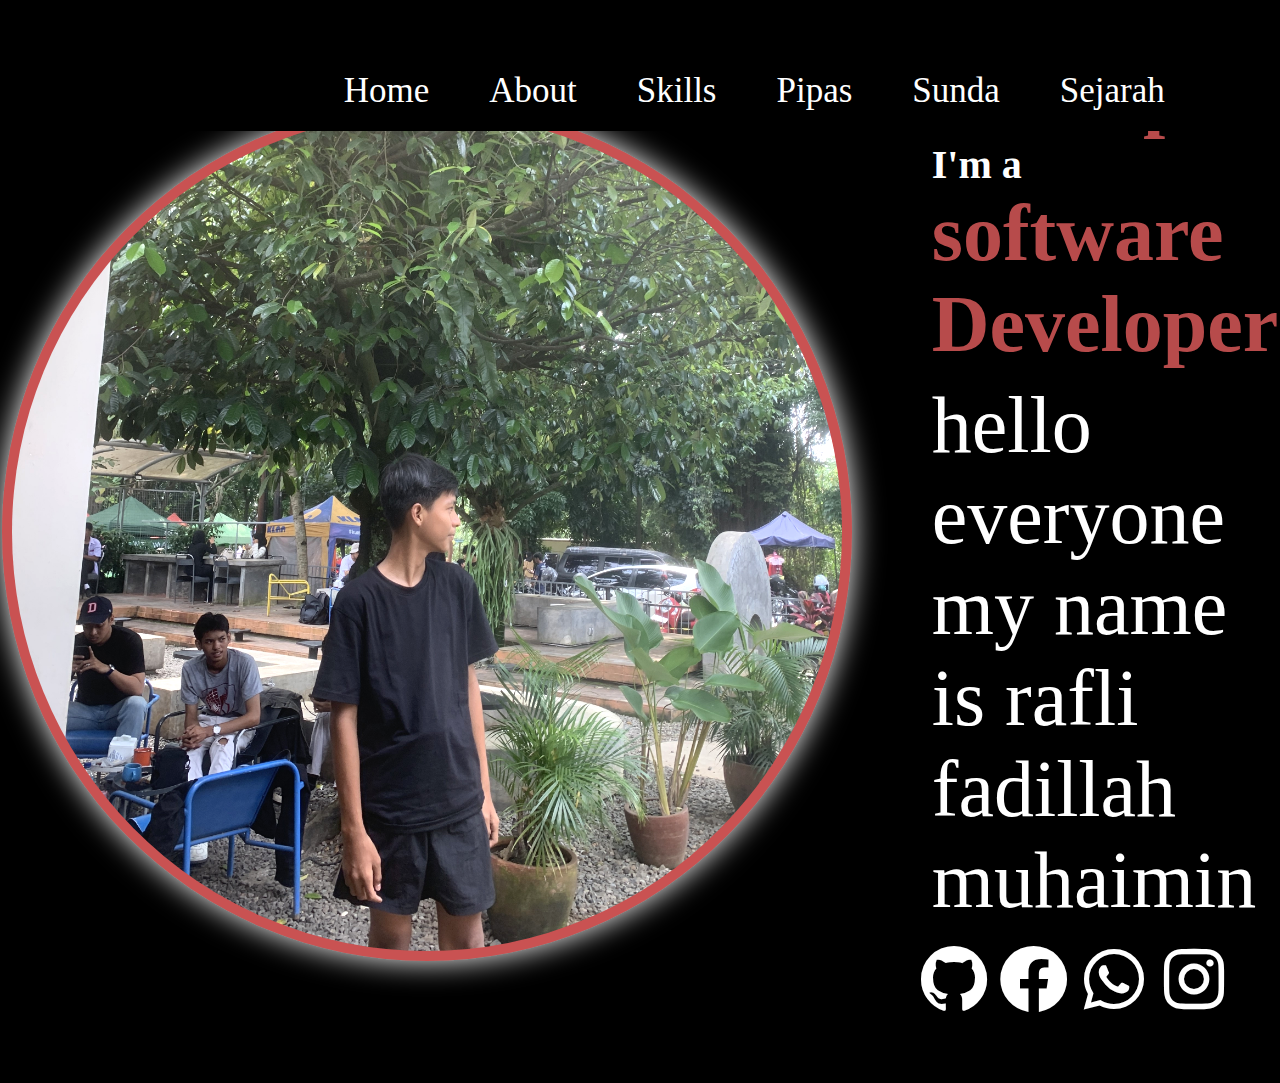
<file: index.html>
<!DOCTYPE html>
<html lang="en">
<head>
    <meta charset="UTF-8">
    <meta name="viewport" content="width=device-width, initial-scale=1.0">
    <link rel="stylesheet" href="raploy.css">
    <link rel="stylesheet" href="raployy.html">
    <link rel="stylesheet" href="sunda.html">
    <link rel="stylesheet" href="raployyy.html">
    <link href='https://unpkg.com/boxicons@2.1.4/css/boxicons.min.css' rel='stylesheet'>
    <title>Document</title>
    <style>
        .burger {
            display: block; /* Change this line to always display the burger menu */
            cursor: pointer;
        }

        .burger div {
            width: 25px;
            height: 3px;
            background-color: black;
            margin: 5px;
            transition: 0.3s;
        }

        @media (max-width: 768px) {
            nav {
                display: none;
            }
        }
    </style>
</head>
<body>
    <header>
        <a href="#" class="logo"></a>

        <div class="burger" onclick="toggleMenu()">
            <div></div>
            <div></div>
            <div></div>
        </div>

        <nav id="navMenu">
            <a href="#" class="active">Home</a>
            <a href="raployyy.html" >About</a>
            <a href="raployy.html" >Skills</a>
            <a href="pipas.html" >Pipas</a>
            <a href="sunda.html">Sunda</a>
            <a href="sejarah..html">Sejarah</a>
        </nav>
    </header>
    <section class="home">
        <div class="home-img">
            <img src="img/IMG_0581.JPG" alt="">
        </div>
        <div class="home-content">
           <h1>HI <span>Rapli</span></h1>
           <h3 class="typing-text">I'm a <span></span></h3>
           <p>hello everyone my name is rafli fadillah muhaimin </p>
           <div class="social-icons">
            <a href="#"><i class='bx bxl-github'></i></a>
            <a href="#"><i class='bx bxl-facebook-circle'></i></a> 
            <a href="https://wa.link/1p05l9"><i class='bx bxl-whatsapp'></i></a> 
                <a href="https://www.instagram.com/raplifdilah_?utm_source=ig_web_button_share_sheet&igsh=ZDNlZDc0MzIxNw=="> <i class='bx bxl-instagram'></i></a> 
                   
           </div>
        </div>
    </section>

    <script>
        function toggleMenu() {
            var navMenu = document.getElementById("navMenu");
            if (navMenu.style.display === "block") {
                navMenu.style.display = "none";
            } else {
                navMenu.style.display = "block";
            }
        }
    </script>
</body> 
</html>
</file>
<file: raploy.css>
*{
    margin: 0;
    padding: 0;
    box-sizing: border-box;
    text-decoration: none;
    border: none;
    outline: none;
    scroll-behavior: smooth;
    font-family: "poppins",sans-serif;
    font-size: 80px;
    font-family: initial;
}
    

html{
    font-size:62.5%;
}

body{
  width: 100%;
  height: 100vh;
  overflow-x: hidden;
  background-color: whitesmoke;
  color:white;

}

header{
    margin-top: 20px;
    position:fixed;
    top: 0;
    left: 0;
    width: 100%;
    padding: 1rem 9%;
    background-color:transparent;
    filter: drop-shadow(10px);
    display: flex;
    justify-content: space-between;
    align-items: center;
    z-index: 100;
    background-color: black;

}

.logo{
    font-size: 3rem;
    color:aqua;
    font-weight: 800;
    cursor: pointer;
    transition: 0.5s ease;
}

.logo:hover{
    transform: scale(1.1);
}

nav a{
    font-size: 35px;
    color: white;
    margin-left: 4rem;
    font-weight: 500;
    transition: 0.3s ease;
    border-bottom: 3px solid transparent;
}

nav a:hover,
nav a:active{
    color:rgb(0, 204, 255);
    border-bottom: 3px solid rgb(0, 204, 255);
}

@media(max-width:995px){
      nav{
        position: absolute;
        display: none;
        top: 0;
        right: 0;
        width: 40%;
        border-left: 3px solid black;
        border-bottom-left-radius: 2rem;
        padding: 1rem solid;
        background-color:black;
        border-top: 0.1rem solid black;
    }


    nav.active{
        display: block;
    }

    nav a{
        display: block;
        font-size: 2rem;
        margin: 3rem 0;
    }

    nav a:hover,
    nav a:active {
        padding: 1rem;
        border-radius: 0.5rem;
        border-bottom: 0.5rem solid blue;
    }
}

section{
    min-height: 100vh;
    padding: 5rem 9% 5rem;
}

.home{
    display: flex;
    justify-content: center;
    align-items: center;
    gap: 8rem;
    background-color: black;
}
.home.home-content h1{
    font-size: 6rem;
    font-weight: 700;
    line-height: 1.3;
}

span{
    color: #b74b4b;
}

.home-content h3{
    font-size:4rem;
    margin-bottom:1rem;
    font-weight: 700;

}

.home-img{
    border-radius: 50%;
}

.home-img img{
    
        background-color: #b74b4b;
        padding: 10px;
        width: 850px;
        border-radius: 50%;
        box-shadow: 0px 0px 30px ;
        filter: brightness(1.1);
        animation: animate1 2.5s ease-in-out forwards infinite;
    }

.home-img img:hover{
font-size: 1.8rem;
font-weight: 500;
}

.social-icons a{
    display: inline-flex;
    justify-content: center;
    align-items: center;
    width: 4.5rem;
    height: 4.5rem;
    background: transparent;
    border: 2px solid var(--main-color) #b74b4b;
    font-size: 2.5rem;
    border-radius: 50%;
    color: var(--main-color);
    margin: 3rem 1.5rem 3rem 0;
    transition: 0.3s ease-in-out;

}

.ungu{
    color: black;
}

.about{
    margin: 50%;
    padding: 50%;
    color: rgb(88, 255, 21);
}

.social-icons a:hover{
    color:black;
    transform: scale(1.3) translateY(-5px); 
    background-color: #b74b4b;
    box-shadow:0 0 25px  #b74b4b;
}

.btn{
display: inline-block;
padding: 1rem 2.8rem;
background-color: black;
border-radius: 4rem;
font-size: 1.6rem;
color:#b74b4b;
letter-spacing: 0.3rem;
font-weight: 600;
border: 2px solid #b74b4b;
transition: 0.3 ease;
cursor: pointer;

}

.btn:hover{
    transform: scale3d(1.03);
    background-color: #b74b4b;
    color: black;
    box-shadow: 0 0 25px #b74b4b;

}

.typing-text{
    font-size: 34px;
    font-weight: 600;
    min-width: 280px;

}

.typing-text span{
    position: relative;
}

.typing-text span::before{
    content: "software Developer";
    color:#b74b4b;
    animation:words 20s infinite;

}

.typing-text span::after{
    content: "";
    background-color: black;
    position: absolute;
    width: calc(100% + 8px);
    height: 100%;
    border-left: 3px solid black;
    right: -8;
    animation: cursor 0.6s infinite;
    @keyframes cursor {
        border-left: 3px solid black;
    } 
}

@keyframes words{
    0%, 20%{
        content:"Web Developer";


    }
    21%, 40%{
        content:"Developer";
    }
    41%, 60%{
        content: "Web Designer";
    }
    61%, 80%{
        content: "Programer";
    }
    81%, 100%{
        content: "Script Write";
    }
}

@media (max-width: 1000px){
    .home{
        gap: 4rem;
    }
}

@media (max-width:995px){
    .home{
        flex-direction: column;
        margin: 5rem 4rem;

    }
      
    .home .home-content h3{
        font-size: 2.5;
    }

    .home-content h1{
        font-size: 5rem;
    }

    .home-img img{
        width:70vh;
        margin-top: 4rem;
    }
}
</file>
